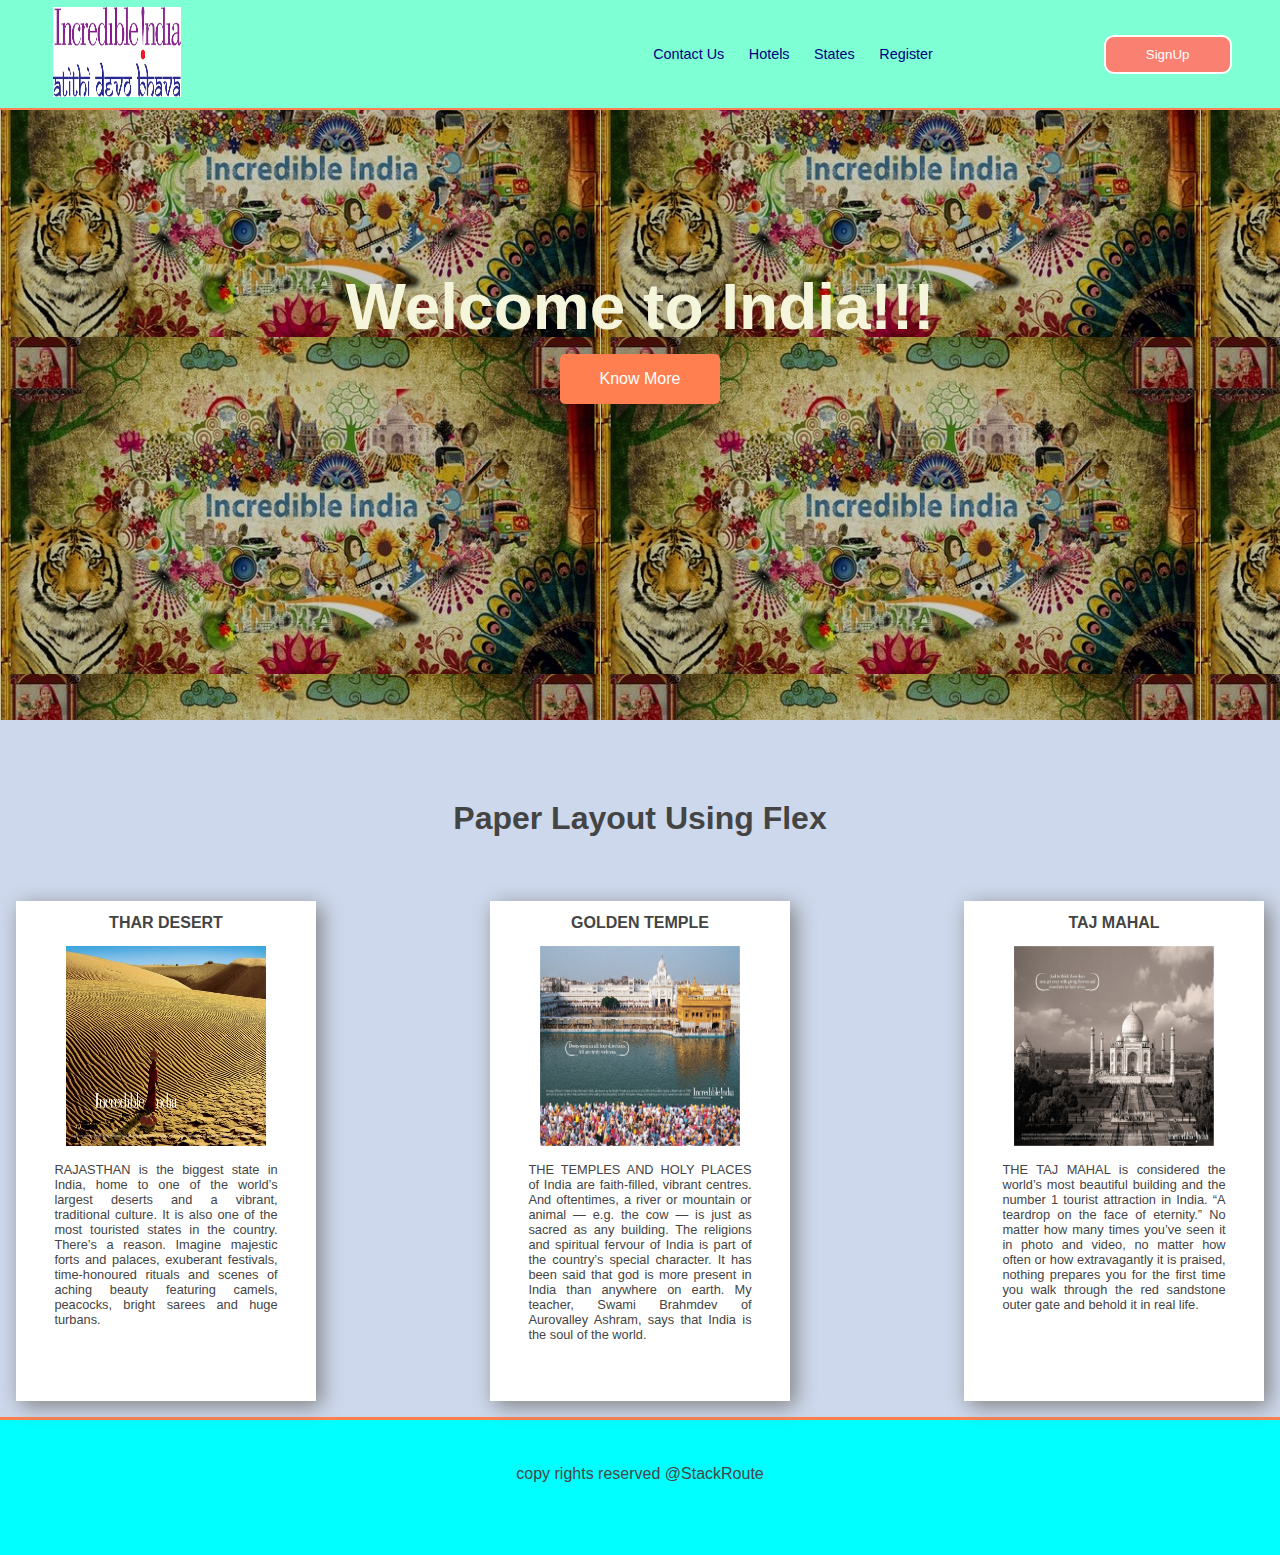
<file: demo3_hero_unit_rwd/index.html>
<!DOCTYPE html>
<html lang="en">
<head>
    <meta charset="UTF-8">
    <meta name="viewport" content="width=device-width, initial-scale=1.0">
    <title>Document</title>
    <link rel="stylesheet" href="css/styles.css">

</head>
<title>Hero Unit</title>
<body>
    <!-- Header Part -->
    <header class="header-container">
        <div class="branding">
            <img src="images/images.png"/>
        </div>
        <nav class="nav-bar">
            <ul>
                <li><a href="#">Contact Us</a></li>
                <li><a href="#">Hotels</a></li>
                <li><a href="#">States</a></li>
                <li><a href="#">Register</a></li>
            </ul>
        </nav>
             <button class="signup">SignUp</button> 

    </header>
    
    <!-- Hero Unit Section -->
   
    <section class="hero-unit-container">
        <div class="hero-unit-image-mask">
            <h1>Welcome to India!!!</h1>
            <a href="#"> Know More</a>
        </div>       
    </section>

<!-- Paper Layout  -->

<section class="paper-flex-container">
    <h1>Paper Layout Using Flex</h1>
    <section class="paper-flex-row">
            <section class="paper">
                    <h2>THAR DESERT</h2>
                    <img src="images/Incredible-India-desert.jpg" alt="" srcset="">
                    <p>RAJASTHAN is the biggest state in India, home to one of the world’s largest deserts and a vibrant, traditional culture. It is also one of the most touristed states in the country. There’s a reason. Imagine majestic forts and palaces, exuberant festivals, time-honoured rituals and scenes of aching beauty featuring camels, peacocks, bright sarees and huge turbans.</p>
            </section>
            <section class="paper">
                    <h2>GOLDEN TEMPLE</h2>
                    <img src="images/Incredible-India-Golden-Temple.jpg" alt="" srcset="">
                    <p> THE TEMPLES AND HOLY PLACES of India are faith-filled, vibrant centres. And oftentimes, a river or mountain or animal — e.g. the cow — is just as sacred as any building. The religions and spiritual fervour of India is part of the country’s special character. It has been said that god is more present in India than anywhere on earth. My teacher, Swami Brahmdev of Aurovalley Ashram, says that India is the soul of the world. </p>
            </section>
            <section class="paper">
                    <h2>TAJ MAHAL</h2>
                    <img src="images/Incredible-India-Taj-Mahal.jpg" alt="" srcset="">
                    <p> THE TAJ MAHAL is considered the world’s most beautiful building and the number 1 tourist attraction in India. “A teardrop on the face of eternity.” No matter how many times you’ve seen it in photo and video, no matter how often or how extravagantly it is praised, nothing prepares you for the first time you walk through the red sandstone outer gate and behold it in real life. </p>
            </section>
    </section>

</section>


    <footer>
        copy rights reserved @StackRoute
    </footer>
    



</body>
</html>
</file>
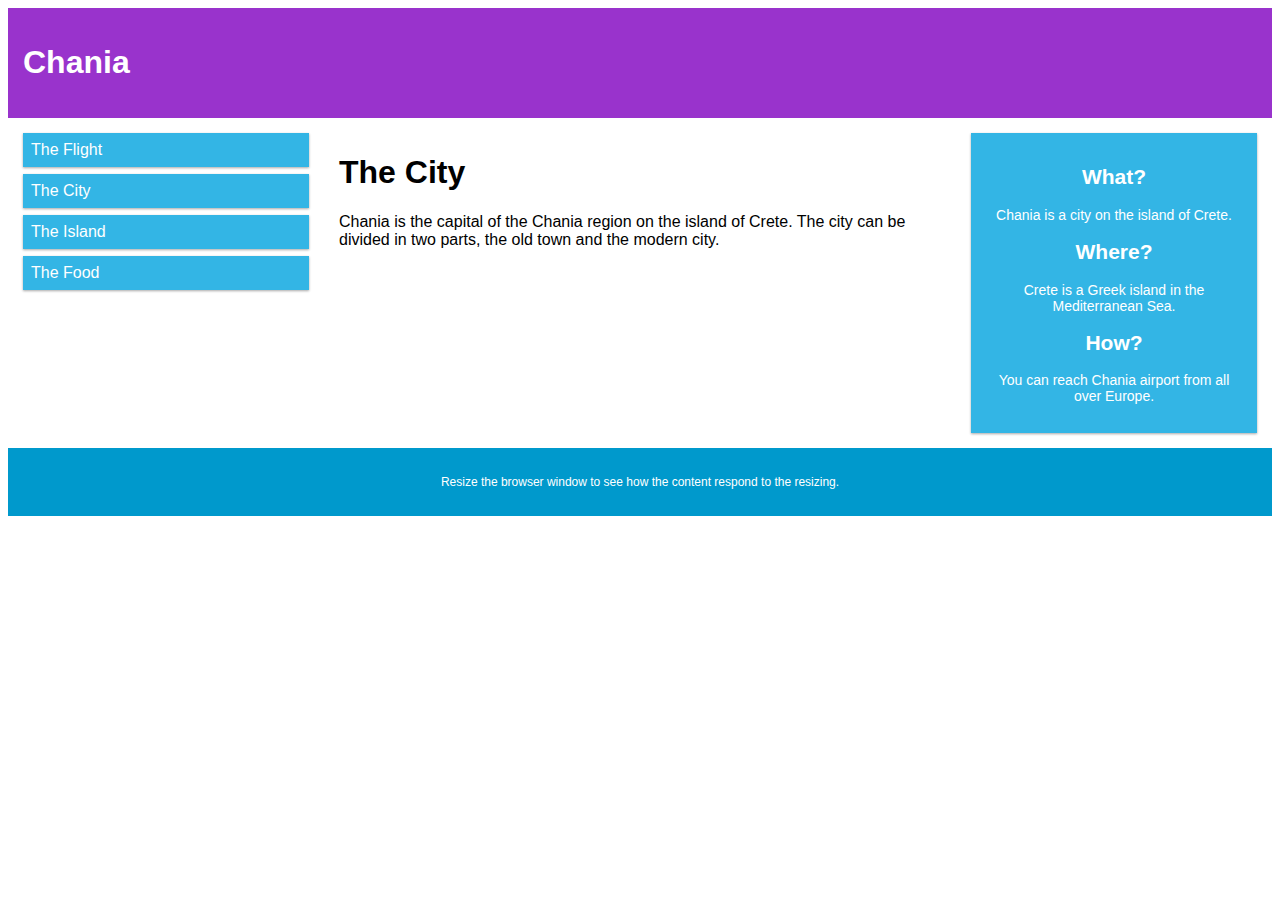
<file: responsive.html>
<!DOCTYPE html>
<html>
<head>
<meta name="viewport" content="width=device-width, initial-scale=1.0">
<style>
* {
  box-sizing: border-box;
}

.row::after {
  content: "";
  clear: both;
  display: table;
} 

[class*="col-"] {
  float: left;
  padding: 15px;
}

html {
  font-family: "Lucida Sans", sans-serif;
}

.header {
  background-color: #9933cc;
  color: #ffffff;
  padding: 15px;
}

.menu ul {
  list-style-type: none;
  margin: 0;
  padding: 0;
}

.menu li {
  padding: 8px;
  margin-bottom: 7px;
  background-color: #33b5e5;
  color: #ffffff;
  box-shadow: 0 1px 3px rgba(0,0,0,0.12), 0 1px 2px rgba(0,0,0,0.24);
}

.menu li:hover {
  background-color: #0099cc;
}

.aside {
  background-color: #33b5e5;
  padding: 15px;
  color: #ffffff;
  text-align: center;
  font-size: 14px;
  box-shadow: 0 1px 3px rgba(0,0,0,0.12), 0 1px 2px rgba(0,0,0,0.24);
}

.footer {
  background-color: #0099cc;
  color: #ffffff;
  text-align: center;
  font-size: 12px;
  padding: 15px;
}

/* For mobile phones: */
[class*="col-"] {
  width: 100%;
}

@media only screen and (min-width: 600px) {
  /* For tablets: */
  .col-s-1 {width: 8.33%;}
  .col-s-2 {width: 16.66%;}
  .col-s-3 {width: 25%;}
  .col-s-4 {width: 33.33%;}
  .col-s-5 {width: 41.66%;}
  .col-s-6 {width: 50%;}
  .col-s-7 {width: 58.33%;}
  .col-s-8 {width: 66.66%;}
  .col-s-9 {width: 75%;}
  .col-s-10 {width: 83.33%;}
  .col-s-11 {width: 91.66%;}
  .col-s-12 {width: 100%;}
}
@media only screen and (min-width: 768px) {
  /* For desktop: */
  .col-1 {width: 8.33%;}
  .col-2 {width: 16.66%;}
  .col-3 {width: 25%;}
  .col-4 {width: 33.33%;}
  .col-5 {width: 41.66%;}
  .col-6 {width: 50%;}
  .col-7 {width: 58.33%;}
  .col-8 {width: 66.66%;}
  .col-9 {width: 75%;}
  .col-10 {width: 83.33%;}
  .col-11 {width: 91.66%;}
  .col-12 {width: 100%;}
}
</style>
</head>
<body>

<div class="header">
  <h1>Chania</h1>
</div>

<div class="row">
  <div class="col-3 col-s-3 menu">
    <ul>
      <li>The Flight</li>
      <li>The City</li>
      <li>The Island</li>
      <li>The Food</li>
    </ul>
  </div>

  <div class="col-6 col-s-9">
    <h1>The City</h1>
    <p>Chania is the capital of the Chania region on the island of Crete. The city can be divided in two parts, the old town and the modern city.</p>
  </div>

  <div class="col-3 col-s-12">
    <div class="aside">
      <h2>What?</h2>
      <p>Chania is a city on the island of Crete.</p>
      <h2>Where?</h2>
      <p>Crete is a Greek island in the Mediterranean Sea.</p>
      <h2>How?</h2>
      <p>You can reach Chania airport from all over Europe.</p>
    </div>
  </div>
</div>

<div class="footer">
  <p>Resize the browser window to see how the content respond to the resizing.</p>
</div>

</body>
</html>
</file>
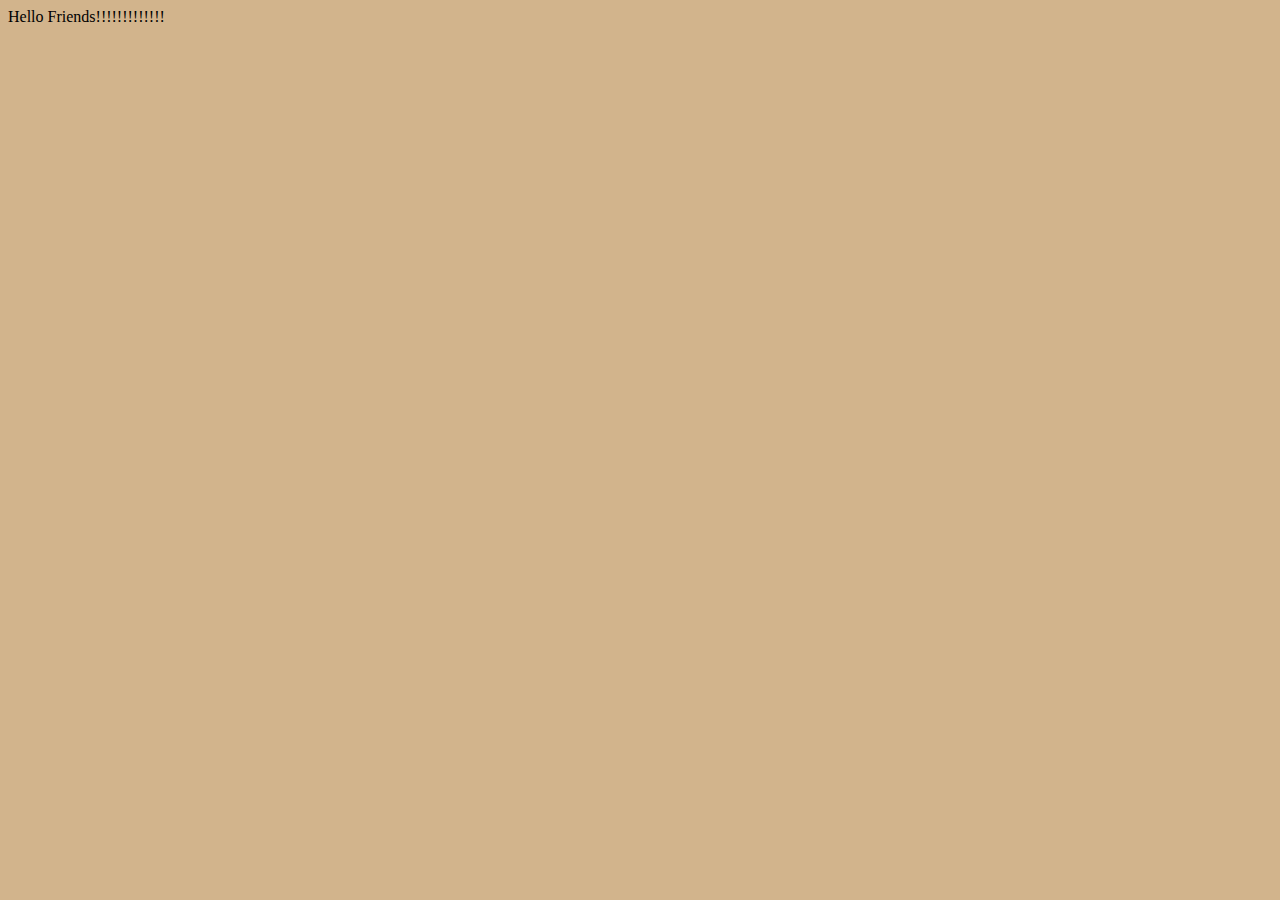
<file: demo3_hero_unit_rwd/mediaquerydemo.html>
<!DOCTYPE html>
<html lang="en">
<head>
    <meta charset="UTF-8">
    <meta name="viewport" content="width=device-width, initial-scale=1.0">
    <title>Document</title>
<link rel="stylesheet" href="css/mediacss.css">

</head>
<body>
    
    Hello Friends!!!!!!!!!!!!!
    

</body>
</html>
</file>
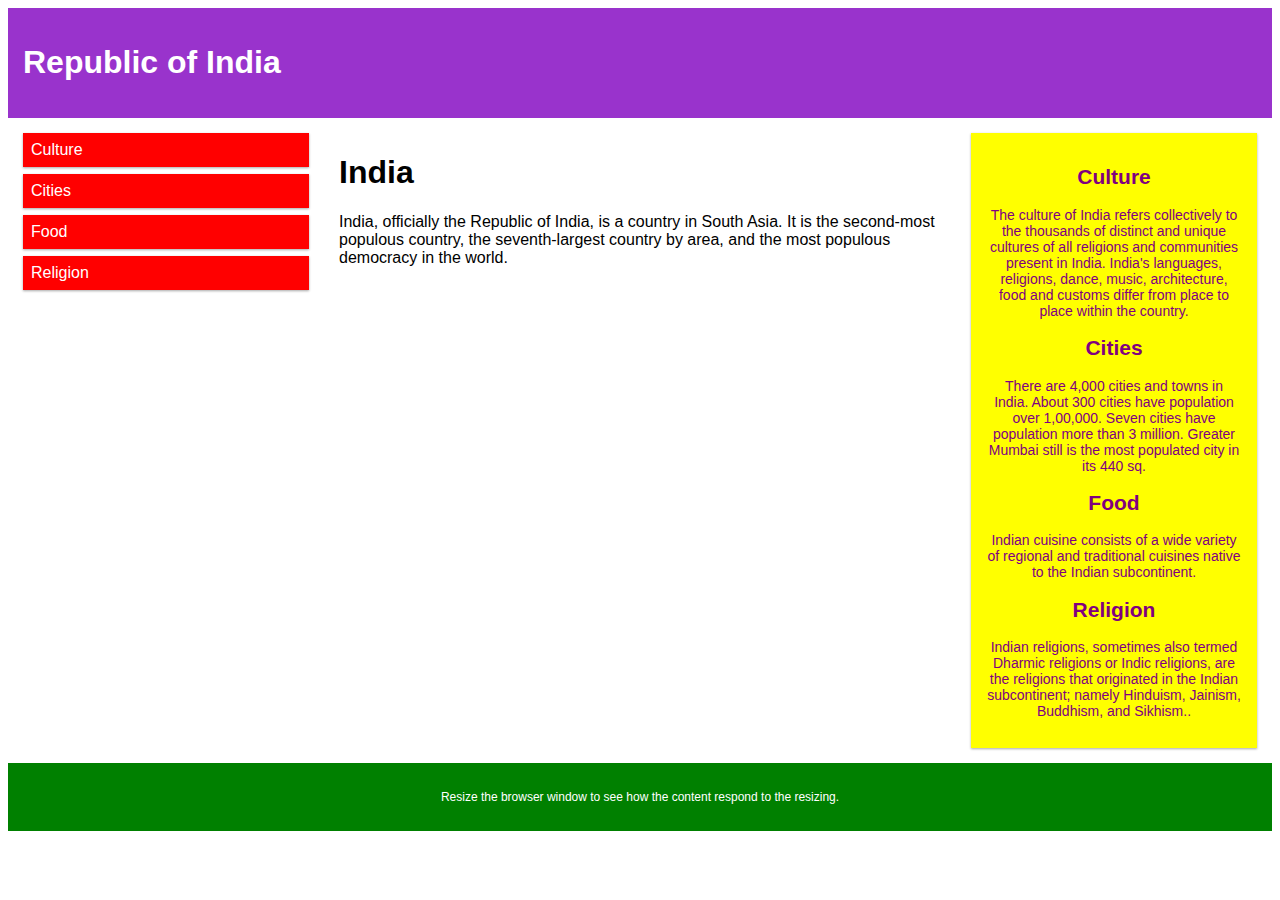
<file: demo3_hero_unit_rwd/mediaquerydemo2.html>
<!DOCTYPE html>
<html>
<head>
<meta name="viewport" content="width=device-width, initial-scale=1.0">

<style>
* {
  box-sizing: border-box;
}

  .row::after {
  content: "";
  clear: both;
  display: block;
}    

[class*="col-"] {
  float: left;
  padding: 15px;
}

html {
  font-family: "Lucida Sans", sans-serif;
}

.header {
  background-color: #9933cc;
  color: #ffffff;
  padding: 15px;
}

.menu ul {
  list-style-type: none;
  margin: 0;
  padding: 0;
}

.menu li {
  padding: 8px;
  margin-bottom: 7px;
  background-color: red;
   /* background-color: #33b5e5; */
  color: #ffffff;
  box-shadow: 0 1px 3px rgba(0,0,0,0.12), 0 1px 2px rgba(0,0,0,0.24);
}

.menu li:hover {
  background-color: #0099cc;
}

.aside {
  background-color: yellow;
  padding: 15px;
  color: purple;
  text-align: center;
  font-size: 14px;
  box-shadow: 0 1px 3px rgba(0,0,0,0.12), 0 1px 2px rgba(0,0,0,0.24);
}

.footer {
  background-color: green;
  color: #ffffff;
  text-align: center;
  font-size: 12px;
  padding: 15px;
}

/* For desktop: */
.col-1 {width: 8.33%;}
.col-2 {width: 16.66%;}
.col-3 {width: 25%;}
.col-4 {width: 33.33%;}
.col-5 {width: 41.66%;}
.col-6 {width: 50%;}
.col-7 {width: 58.33%;}
.col-8 {width: 66.66%;}
.col-9 {width: 75%;}
.col-10 {width: 83.33%;}
.col-11 {width: 91.66%;}
.col-12 {width: 100%;}

@media only screen and (max-width: 768px) {
  /* For mobile phones: */
  [class*="col-"] {
    width: 100%;
  }
}
</style>
</head>
<body>

<div class="header">
  <h1>Republic of India</h1>
</div>

<div class="row">
  <div class="col-3 menu">
    <ul>
    <li>Culture</li>
    <li>Cities</li>
    <li>Food</li>
    <li>Religion</li>
   
    </ul>
  </div>

  <div class="col-6">
    <h1>India</h1>
    <p>India, officially the Republic of India, is a country in South Asia. It is the second-most populous country, the seventh-largest country by area, and the most populous democracy in the world. </p>
  </div>

  <div class="col-3 right">
    <div class="aside">
      <h2>Culture</h2>
      <p>The culture of India refers collectively to the thousands of distinct and unique cultures of all religions and communities present in India. India's languages, religions, dance, music, architecture, food and customs differ from place to place within the country.</p>
      <h2>Cities</h2>
      <p>There are 4,000 cities and towns in India. About 300 cities have population over 1,00,000. Seven cities have population more than 3 million. Greater Mumbai still is the most populated city in its 440 sq.</p>
      <h2>Food</h2>
      <p>Indian cuisine consists of a wide variety of regional and traditional cuisines native to the Indian subcontinent. </p>
      <h2>Religion</h2>
      <p>Indian religions, sometimes also termed Dharmic religions or Indic religions, are the religions that originated in the Indian subcontinent; namely Hinduism, Jainism, Buddhism, and Sikhism..</p>
    </div>
  </div>
</div>

<div class="footer">
  <p>Resize the browser window to see how the content respond to the resizing.</p>
</div>

</body>
</html>
</file>
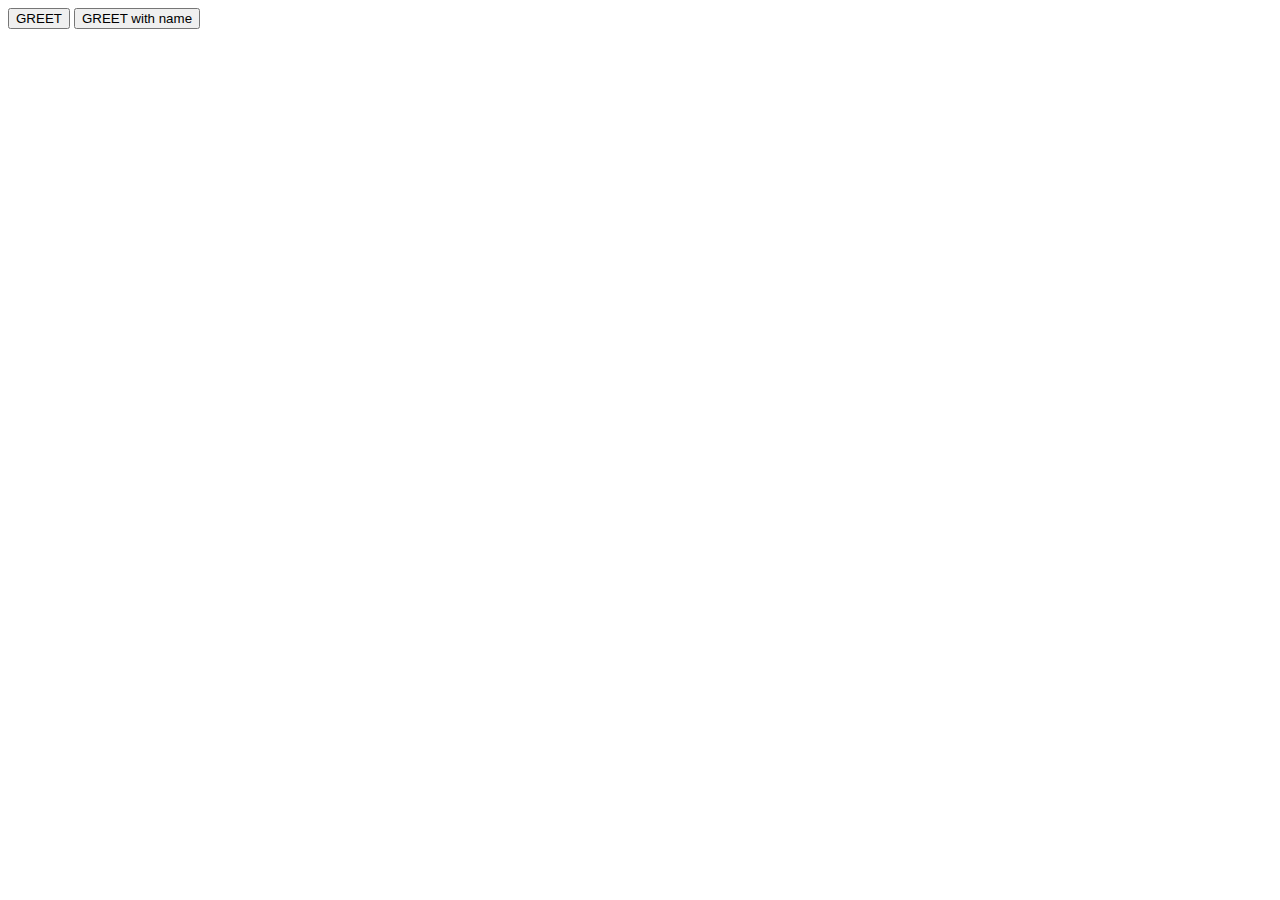
<file: js/js3.html>
<!DOCTYPE html>
<html lang="en">
<head>
    <meta charset="UTF-8">
    <meta http-equiv="X-UA-Compatible" content="IE=edge">
    <meta name="viewport" content="width=device-width, initial-scale=1.0">
    <title>Document</title>
</head>
<body>
    <script language="javascript" src="js/second.js">
     </script>
    <button onclick="greet()">GREET</button>  
     <button onclick="greet('Ravi')">GREET with name</button>  
</body>
</html>
</file>
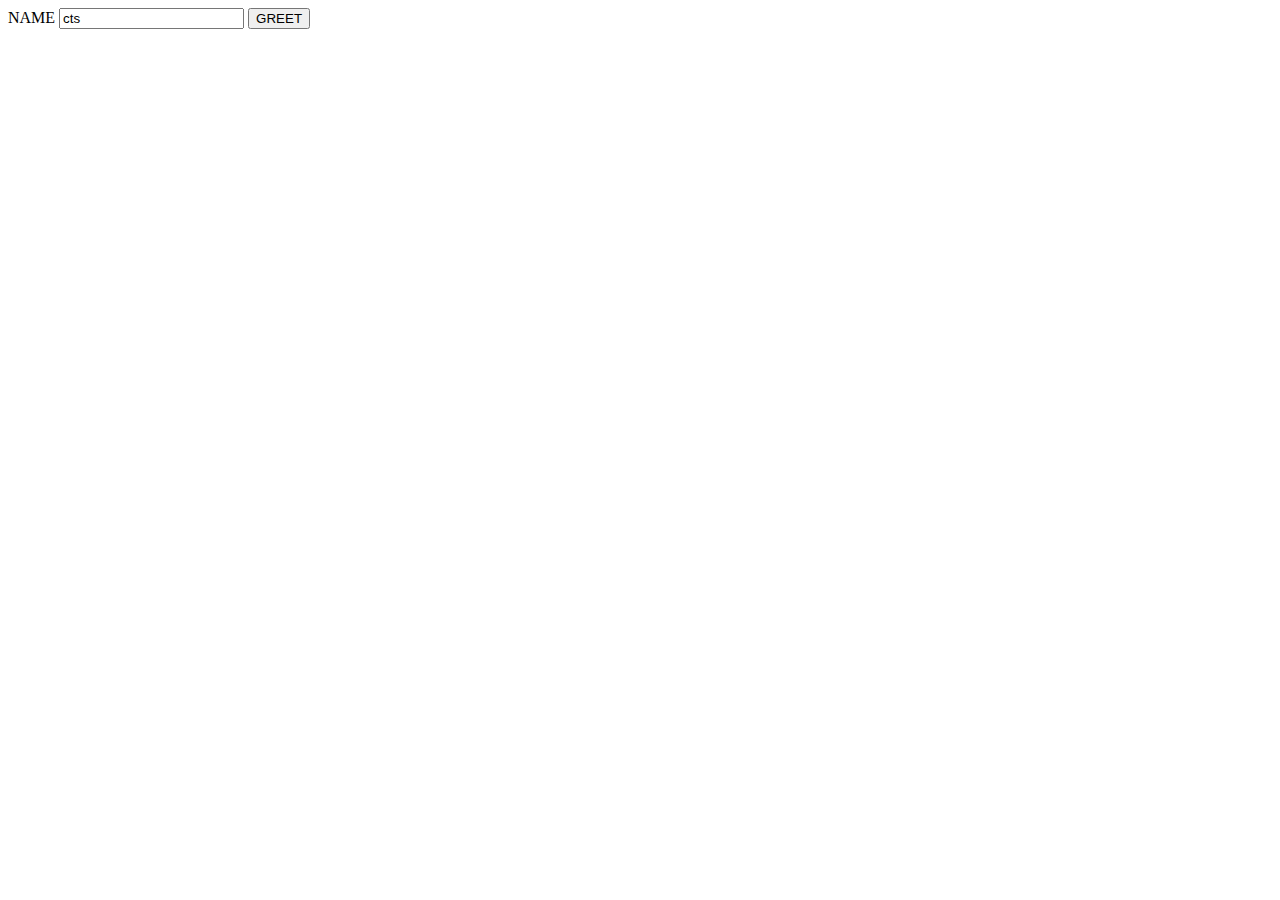
<file: js/js4.html>
<!DOCTYPE html>
<html lang="en">
<head>
    <meta charset="UTF-8">
    <meta http-equiv="X-UA-Compatible" content="IE=edge">
    <meta name="viewport" content="width=device-width, initial-scale=1.0">
    <title>Document</title>
</head>
<body>
    <script language="javascript" src="js/third.js">
     </script>
     NAME <input type="text" name="username" id="username" value="cts">
    <button onclick="greet()">GREET</button>  
     
</body>
</html>
</file>
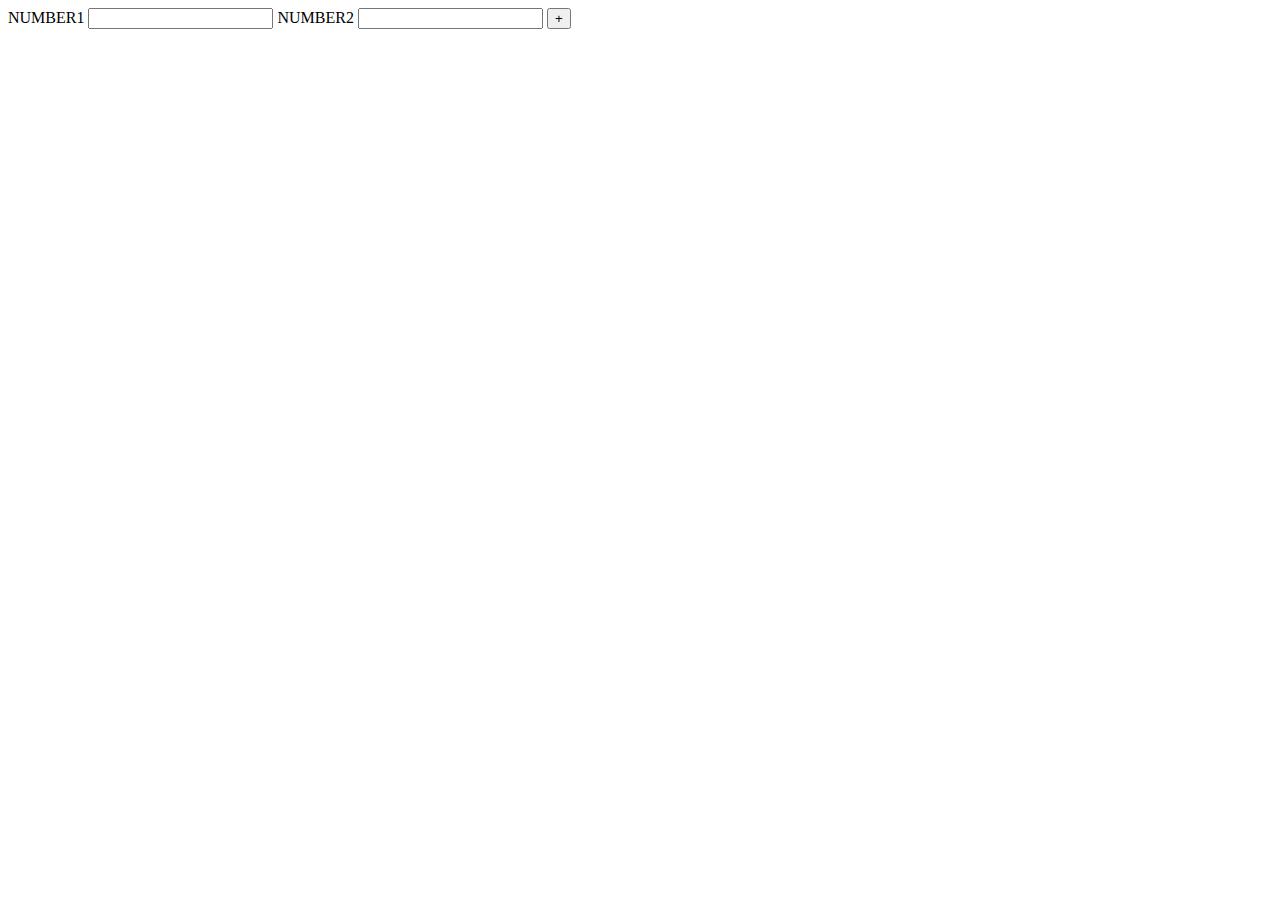
<file: js/js5.html>
<!DOCTYPE html>
<html lang="en">
<head>
    <meta charset="UTF-8">
    <meta http-equiv="X-UA-Compatible" content="IE=edge">
    <meta name="viewport" content="width=device-width, initial-scale=1.0">
    <title>Document</title>
</head>
<body>
    <script language="javascript" src="js/fifth.js">
     </script>
     NUMBER1 <input type="text" name="number1" id="number1">
     NUMBER2 <input type="text" name="number2" id="number2">
    
    <button onclick="addNumbers()">+</button>  
     <div id="result"></div>
</body>
</html>
</file>
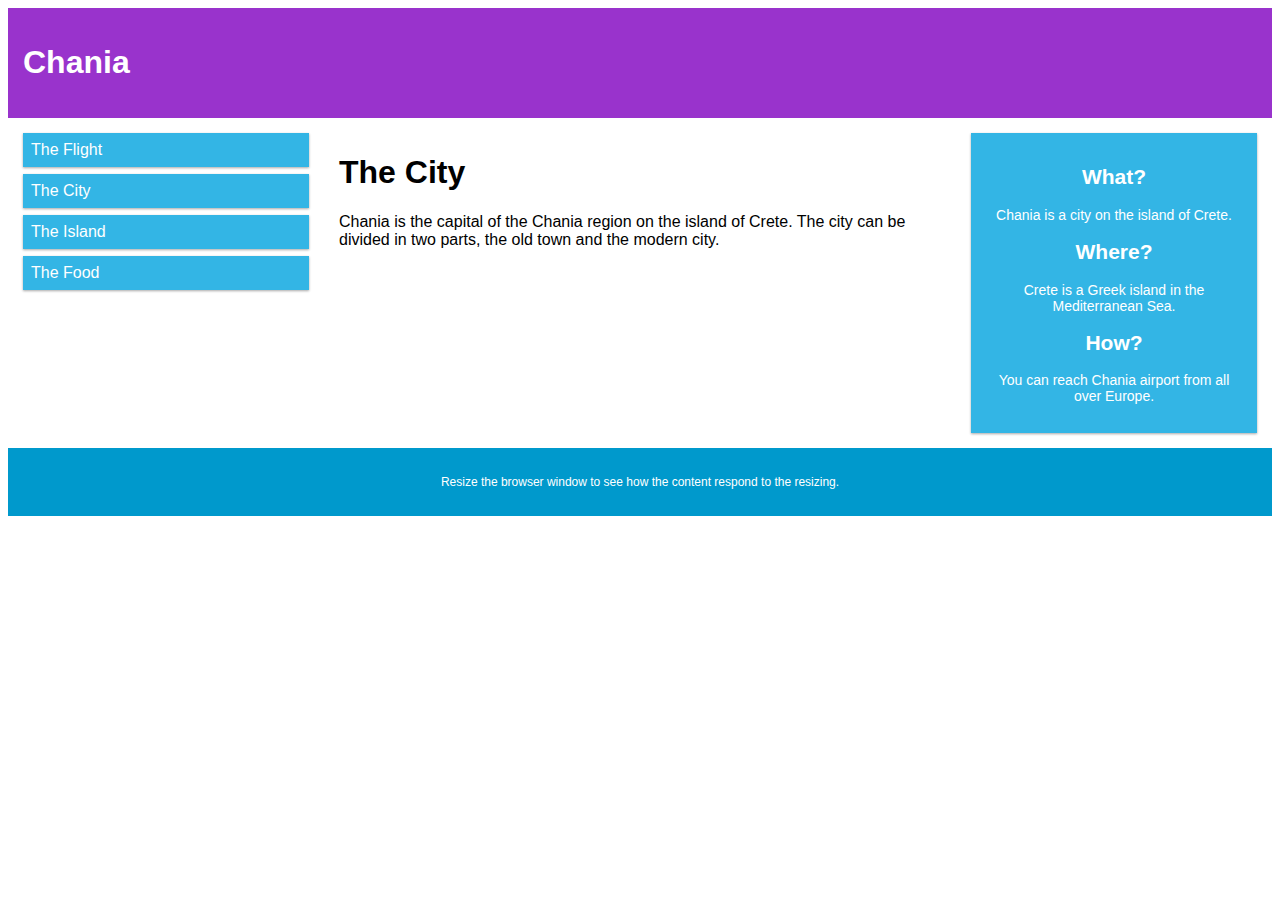
<file: demo3_hero_unit_rwd/css/mediaquerydemo2.html>
<!DOCTYPE html>
<html>
<head>
<meta name="viewport" content="width=device-width, initial-scale=1.0">
<style>
* {
  box-sizing: border-box;
}

.row::after {
  content: "";
  clear: both;
  display: block;
}

[class*="col-"] {
  float: left;
  padding: 15px;
}

html {
  font-family: "Lucida Sans", sans-serif;
}

.header {
  background-color: #9933cc;
  color: #ffffff;
  padding: 15px;
}

.menu ul {
  list-style-type: none;
  margin: 0;
  padding: 0;
}

.menu li {
  padding: 8px;
  margin-bottom: 7px;
  background-color: #33b5e5;
  color: #ffffff;
  box-shadow: 0 1px 3px rgba(0,0,0,0.12), 0 1px 2px rgba(0,0,0,0.24);
}

.menu li:hover {
  background-color: #0099cc;
}

.aside {
  background-color: #33b5e5;
  padding: 15px;
  color: #ffffff;
  text-align: center;
  font-size: 14px;
  box-shadow: 0 1px 3px rgba(0,0,0,0.12), 0 1px 2px rgba(0,0,0,0.24);
}

.footer {
  background-color: #0099cc;
  color: #ffffff;
  text-align: center;
  font-size: 12px;
  padding: 15px;
}

/* For desktop: */
.col-1 {width: 8.33%;}
.col-2 {width: 16.66%;}
.col-3 {width: 25%;}
.col-4 {width: 33.33%;}
.col-5 {width: 41.66%;}
.col-6 {width: 50%;}
.col-7 {width: 58.33%;}
.col-8 {width: 66.66%;}
.col-9 {width: 75%;}
.col-10 {width: 83.33%;}
.col-11 {width: 91.66%;}
.col-12 {width: 100%;}

@media only screen and (max-width: 768px) {
  /* For mobile phones: */
  [class*="col-"] {
    width: 100%;
  }
}
</style>
</head>
<body>

<div class="header">
  <h1>Chania</h1>
</div>

<div class="row">
  <div class="col-3 menu">
    <ul>
    <li>The Flight</li>
    <li>The City</li>
    <li>The Island</li>
    <li>The Food</li>
    </ul>
  </div>

  <div class="col-6">
    <h1>The City</h1>
    <p>Chania is the capital of the Chania region on the island of Crete. The city can be divided in two parts, the old town and the modern city.</p>
  </div>

  <div class="col-3 right">
    <div class="aside">
      <h2>What?</h2>
      <p>Chania is a city on the island of Crete.</p>
      <h2>Where?</h2>
      <p>Crete is a Greek island in the Mediterranean Sea.</p>
      <h2>How?</h2>
      <p>You can reach Chania airport from all over Europe.</p>
    </div>
  </div>
</div>

<div class="footer">
  <p>Resize the browser window to see how the content respond to the resizing.</p>
</div>

</body>
</html>
</file>
<file: demo3_hero_unit_rwd/css/styles.css>
html,body{
    height: 100%;
}
body{
    margin: 0;
    padding: 0;
    font-family: Arial, Helvetica, sans-serif;
}

/*       header part */
.header-container{
    display: flex;
    flex-direction: row;
    align-items: center;
    background-color: aquamarine;
    height:12vh;
    width:100%;
    border-bottom: 2px solid coral;
    justify-content: space-around;
    position: fixed;
}

.branding img{
    width: 10vw;
    height: 10vh;
    padding: 5px;
}

.nav-bar {
    margin-left: 25vw;
}

.nav-bar ul{
       list-style-type: none;
}
.nav-bar  ul li{
    display: inline;
    padding: 10px;
 }
 
.nav-bar ul li a {
   color: navy;
   font-size: 0.9em;
   font-weight: 400;
   text-decoration: none;
}

.nav-bar ul li a:hover{
    color:salmon;
    border-bottom: 1px solid #fff;
    padding-bottom : 10px;
}

button{
    margin-left : 5%;
    padding : 10px;
     background: salmon;
    border : 2px solid white;
    border-radius : 10px;
     width: 10vw;
    color : #fff;
 }

 button:hover{
    background: seashell;
    color : salmon;
    border : 2px solid salmon;
}

.hero-unit-container{  
    background: url('../images/Incredible-India-poster-1.jpg') repeat; 
    text-align: center;
    height:80vh;  
    width: 100%;    
 }
  .hero-unit-image-mask{    
     background: rgba(0,0,0,0.2);
     height:80vh;
     width:100%; 
 }
 .hero-unit-container h1{
    margin: 0;
    font-size : 4em;
    color: beige;
    padding-top:30vh;    
}
.hero-unit-container a{
    text-decoration: none;
    color:#fff;
    background-color: coral;
    border-radius : 5px;
    padding: 1em;
    display:block;
    width:8em;
    margin: 10px auto;
}

.hero-unit-container a:hover{
    background-color: #fff;
    color:coral;
}

/* Paper Layout Flex Model */
.paper-flex-container{
    display: flex;
    background : rgb(205, 216, 236);   
    flex-direction: column;
    padding: 1em;
}
.paper-flex-container  h1{
 margin:2em auto;
 color:#444;
}
.paper-flex-row{
    display: flex;
    flex-direction: row;    
    justify-content: space-between;
}
.paper{
    text-align:center;
    background: white;
    box-shadow: 5px 5px 20px grey; 
    height: 500px;
    width: 300px;  
}

.paper h2{
     font-size : 1em;
     color:#444;
}
.paper img{
    height:200px;
    width:200px;
}
.paper p{
    font-size : 0.8em;
    color:#444;
    font-weight: 500;
    padding: 0 3em;
    text-align: justify;
}


 /* footer */
footer{
    height: 10vh;   
    background: cyan;
    border-top: 3px solid coral;
    color:#444;
    font-size : 1em;
    text-align: center;
    padding-top:5vh;
}



/* Media Queries */

/* Extra Small Devices */
@media(max-width:575px){
    .header-container{
        height:15vh;
    }
    .branding{
        height: 10vh;
        width:20vw;
    }
    .branding img{
        height: 10vh;
        width:20vw;
    }
    .nav-bar ul{
        margin:0;
        padding:0;
    }

    .nav-bar ul li{
        display: block;
        padding:0 0 0.5em 0;
    }

    .nav-bar ul li a{
        font-size: 0.8em;
    }
    .nav-bar ul li a:hover{
        padding-bottom:0.5em;
    }

    button{
        width:20vw;
    }

    .hero-unit-container{
        height:60vh;
    }
    .hero-unit-mask{
        height: 60vh;
    }
    .hero-unit-mask h1{
        padding-top:25vh;
    }
    .hero-unit-mask a{
        width:15vw;
    }

    .paper-flex-row{
       flex-direction: column;
        }
  
   .paper{
    text-align:center;
    background: white;
    box-shadow: 5px 5px 20px grey; 
    height: 100%;
    width:  100%;  
}


}

/* Small Devices */
@media(min-width:576px) and (max-width:767px){
    .header-container{
        height: 15vh;
    }
    .branding{
        height:10vh;
        width:20vw;
    }
    .branding img{
        height:10vh;
        width:20vw;
    }

    .nav-bar ul{
        margin:0;
        padding:0;
    }

    .nav-bar ul li{
        display: block;
        padding:0 0 0.5em 0;
    }

    .nav-bar ul li a{
        font-size: 0.8em;
    }
    .nav-bar ul li a:hover{
        padding-bottom:0.5em;
    }

    button{
        width:20vw;
    }

    .hero-unit-container{
        height:60vh;
    }
    .hero-unit-mask{
        height: 60vh;
    }
    .hero-unit-mask h1{
        padding-top:30vh;
    }
    .hero-unit-mask a{
        width:15vw;
    }
    .paper-flex-row{
        flex-direction: column;
      


    }
    
.paper{
    text-align:center;
    background: white;
    box-shadow: 5px 5px 20px grey; 
    height: 100%;
    width:  100%;  
}



}

/* Medium Devices */
@media(min-width:768px) and (max-width:920px){
    .header-container{
        height:15vh;
    }
    .branding{
        height:10vh;
        width:20vw;
    }
    .branding img{
        height:10vh;
        width:20vw;
    }
    button{
        width:18vw;
    }
    .hero-unit-container{
        height: 60vh;
    }
    .hero-unit-mask{
        height: 60vh;
    }
    .hero-unit-mask h1{
        color:#fff;
        font-size:3.5em;
        padding-top:30vh;
    }
    .hero-unit-mask a{
        width:18vw;
    }
}
</file>
<file: demo3_hero_unit_rwd/css/mediacss.css>
/* Set the background color of body to tan */
body {
    background-color: tan;
  }
  
  /* On screens that are 992px or less, set the
   background color to blue */
  @media screen and (max-width: 992px) {
    body {
      background-color: blue;
    }
  }
  
  /* On screens that are 600px or
   less, set the background color to 
   olive */
  @media screen and (max-width: 600px) {
    body {
      background-color: olive;
    }
  }
</file>
